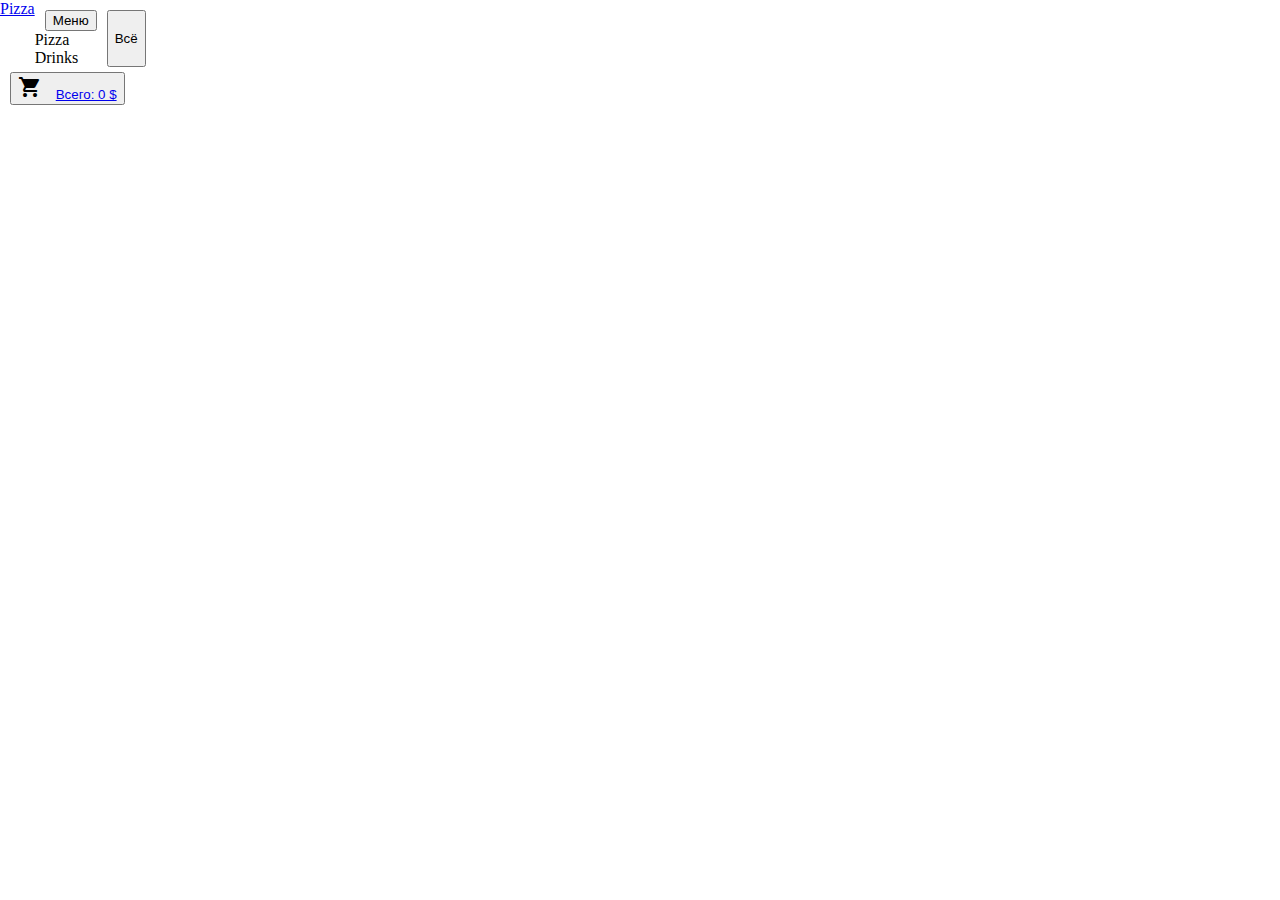
<file: index.html>
<!DOCTYPE html>
<meta charset="utf-8">
<html>
<head>
	<title>Pizza</title>
</head>
<link href="https://fonts.googleapis.com/icon?family=Material+Icons"
	  rel="stylesheet">
<link rel="stylesheet" href="https://stackpath.bootstrapcdn.com/bootstrap/4.1.1/css/bootstrap.min.css" integrity="sha384-WskhaSGFgHYWDcbwN70/dfYBj47jz9qbsMId/iRN3ewGhXQFZCSftd1LZCfmhktB" crossorigin="anonymous">
<link href="css/style.css" rel="stylesheet" type="text/css">
<body>
<nav class="navbar navbar-dark bg-dark">
	<div style="display: flex;">
		<a class="navbar-brand" href="#">Pizza</a>
		<div id="filter-container">
			<div class="dropdown">
				<button class="btn btn-secondary dropdown-toggle" type="button" id="dropdownMenuButton" data-toggle="dropdown" aria-haspopup="true" aria-expanded="false">
					Меню
				</button>
				<div class="dropdown-menu" aria-labelledby="dropdownMenuButton"></div>
			</div>

			<button class="btn btn-secondary" onclick="findFilter('all')">Всё</button>
		</div>
	</div>
	<button class="btn btn-dark" onclick="onCart()" data-toggle="modal" data-target=".bd-example-modal-lg" style="margin-top: 5px; margin-right: 60px">
		<i class="material-icons">shopping_cart</i>
		<a class="navbar-brand" id="sum" href="#">Всего: 0 $</a>
	</button>
</nav>

<!-- Модальное окно - Корзина -->

<div class="modal fade bd-example-modal-lg" tabindex="-1" role="dialog" aria-labelledby="myLargeModalLabel" aria-hidden="true">
	<div class="modal-dialog modal-lg">
		<div class="modal-content">
			<table class="table table-dark"></table>
		</div>
	</div>
</div>

<div id="filter"></div>

<div id="tovar"></div>
</body>
<script src="https://code.jquery.com/jquery-3.3.1.slim.min.js" integrity="sha384-q8i/X+965DzO0rT7abK41JStQIAqVgRVzpbzo5smXKp4YfRvH+8abtTE1Pi6jizo" crossorigin="anonymous"></script>
<script src="https://cdnjs.cloudflare.com/ajax/libs/popper.js/1.14.3/umd/popper.min.js" integrity="sha384-ZMP7rVo3mIykV+2+9J3UJ46jBk0WLaUAdn689aCwoqbBJiSnjAK/l8WvCWPIPm49" crossorigin="anonymous"></script>
<script src="https://stackpath.bootstrapcdn.com/bootstrap/4.1.1/js/bootstrap.min.js" integrity="sha384-smHYKdLADwkXOn1EmN1qk/HfnUcbVRZyYmZ4qpPea6sjB/pTJ0euyQp0Mk8ck+5T" crossorigin="anonymous"></script>
</html>

<script src="js/app.js" type="text/javascript"></script>
<script src="js/script.js" type="text/javascript">
</script>
</file>
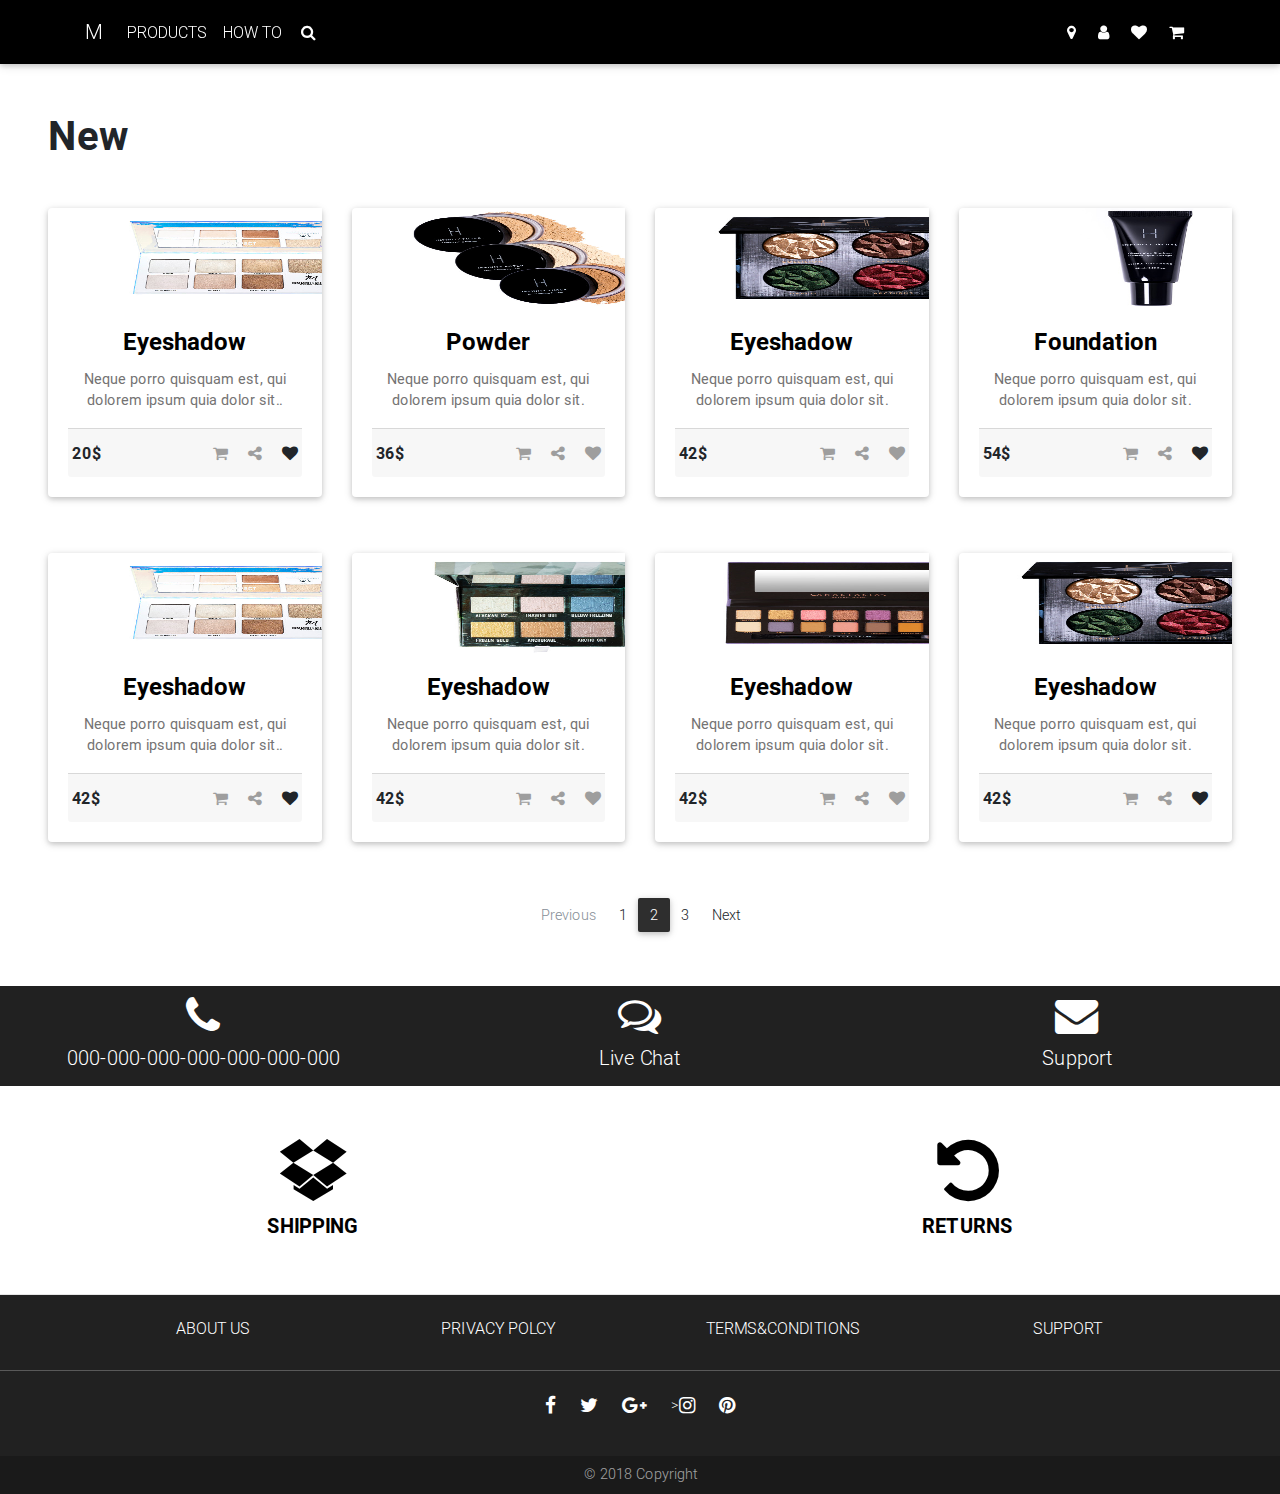
<file: products.html>
<!DOCTYPE html>
<html lang="en">

<head>
  <meta charset="utf-8">
  <meta name="viewport" content="width=device-width, initial-scale=1, shrink-to-fit=no">
  <meta http-equiv="x-ua-compatible" content="ie=edge">
  <title>Moscio</title>
    <link rel="shortcut icon" href="favicon.png" type="image/png">
  <!-- Font Awesome -->
  <link rel="stylesheet" href="https://maxcdn.bootstrapcdn.com/font-awesome/4.7.0/css/font-awesome.min.css">
  <!-- Bootstrap core CSS -->
  <link href="css/bootstrap.min.css" rel="stylesheet">
  <!-- Material Design Bootstrap -->
  <link href="css/mdb.min.css" rel="stylesheet">
  <!-- Your custom styles (optional) -->
  <link href="css/style.css" rel="stylesheet">
  <link href="style.css" rel="stylesheet">
  
</head>

<body>

  <header>
    <nav class="navbar navbar-expand-lg navbar-dark bg-black black sticky-top scrolling-navbar">
      <div class="container">
        <a href="index.html" class="navbar-brand">M</a>

        <button class="navbar-toggler" type="button" data-toggle="collapse" data-target="#navbarCotent" aria-controls="navbarCotent" aria-expanded="false" aria-label="Toggle Navigation">
          <span class="navbar-toggler-icon"></span>
        </button>

        <div class="collapse navbar-collapse" id="navbarCotent">
          <ul class="navbar-nav mr-auto smooth-scroll">
            <li class="nav-item">
              <a href="#products" class="nav-link waves-effect waves-light">PRODUCTS</a>
            </li>
            <li class="nav-item">
              <a href="#beast-features" class="nav-link waves-effect waves-light">HOW TO</a>
            </li>
            <li class="nav-item">
              <a href="search.html" class="nav-link waves-effect waves-light">
                <i class="fa fa-search"></i></a>
            </li>
          
          </ul>

          <ul class="navbar-nav nav-flex-icons">
            <li class="nav-item">
              <a href="#" class="nav-link waves-effect waves-light">
                <i class="fa fa-map-marker"></i>
              </a>
            </li>
            <li class="nav-item">
              <a href="login.html" class="nav-link waves-effect waves-light">
                <i class="fa fa-user"></i>
              </a>
            </li>
            <li class="nav-item">
              <a href="#" class="nav-link waves-effect waves-light">
                <i class="fa fa-heart"></i>
              </a>
            </li>
             <li class="nav-item">
              <a href="#" class="nav-link waves-effect waves-light">
                <i class="fa fa-shopping-cart"></i>
              </a>
            </li>
          </ul>
        </div>
      </div>
    </nav>

    
  </header>
<main>
  <section class="text-center mr-5 ml-5 my-5">

  <!-- Section heading -->
  <h2 class="h1-responsive font-weight-bold text-left my-5">New</h2>
 
  

  <div class="row" id= "store-item">


    <div class="col-lg-3 col-md-6 mb-lg-0 mb-4">
      <!-- Card -->
      <div class="card card-cascade narrower card-ecommerce">
  <!-- modalinoe okno -->
        <div class="view view-cascade overlay">
          <img src="img/11.jpg" class="card-img-top" alt="sample photo">
          <a>
          </a>
        </div>
  
  
        <div class="card-body card-body-cascade text-center">
          
          <h4 class="card-title">
            <strong>
              <a class="black-text" href="">Eyeshadow </a>
            </strong>
          </h4>
         
          <p class="card-text">Neque porro quisquam est, qui dolorem ipsum quia dolor sit..
          </p>
     
          <div class="card-footer px-1">
            <span class="float-left font-weight-bold">
              <strong>20$</strong>
            </span>
            <span class="float-right">
              <a data-toggle="tooltip" data-placement="top" title="Add to Cart">
                <i class="fa fa-shopping-cart grey-text ml-3"></i>
              </a>
              <a data-toggle="tooltip" data-placement="top" title="Share">
                <i class="fa fa-share-alt grey-text ml-3"></i>
              </a>
              <a class="active" data-toggle="tooltip" data-placement="top" title="Added to Wishlist">
                <i id = "store-item-icon" class="fa fa-heart ml-3"></i>
              </a>
            </span>
          </div>
        </div>

      </div>

    </div>
 

    <!-- Grid column -->
    <div class="col-lg-3 col-md-6 mb-lg-2 mb-4">
      <!-- Card -->
      <div class="card card-cascade narrower card-ecommerce">
   
        <div class="view view-cascade overlay">
          <img src="img/17.jpg" class="card-img-top"
            alt="sample photo">
          <a>
            <div class="mask rgba-white-slight"></div>
          </a>
        </div>
     
     
        <div class="card-body card-body-cascade text-center">
         
          <h4 class="card-title">
            <strong>
              <a class="black-text" href="">Powder</a>
            </strong>
          </h4>
          
          <p class="card-text">Neque porro quisquam est, qui dolorem ipsum quia dolor sit.
          </p>
    
          <div class="card-footer px-1">
            <span class="float-left font-weight-bold">
              <strong>36$</strong>
            </span>
            <span class="float-right">
              <a data-toggle="tooltip" data-placement="top" title="Add to Cart">
                <i class="fa fa-shopping-cart grey-text ml-3"></i>
              </a>
              <a data-toggle="tooltip" data-placement="top" title="Share">
                <i class="fa fa-share-alt grey-text ml-3"></i>
              </a>
              <a class="" data-toggle="tooltip" data-placement="top" title="Add to Wishlist">
                <i class="fa fa-heart grey-text ml-3"></i>
              </a>
            </span>
          </div>
        </div>
   
      </div>

    </div>



<!-- HTML-код модального окна -->
<div id="myModalBox" class="modal fade">
  <div class="modal-dialog">
    <div class="modal-content">
      <!-- Заголовок модального окна -->
      <div class="modal-header">
        <button type="button" class="close" data-dismiss="modal" aria-hidden="true">×</button>
        <h4 class="modal-title">Заголовок модального окна</h4>
      </div>
      <!-- Основное содержимое модального окна -->
      <div class="modal-body">
        Содержимое модального окна...
      </div>
      <!-- Футер модального окна -->
      <div class="modal-footer">
        <button type="button" class="btn btn-default" data-dismiss="modal">Закрыть</button>
        <button type="button" class="btn btn-primary">Сохранить изменения</button>
      </div>
    </div>
  </div>
</div>

    <!-- Grid column -->
    <div class="col-lg-3 col-md-6 mb-md-0 mb-4">
      <!-- Card -->
      <div class="card card-cascade narrower card-ecommerce">
     
        <div class="view view-cascade overlay">
          <img src="img/13.jpg" class="card-img-top"
            alt="sample photo">
          <a>
            <div class="mask rgba-white-slight"></div>
          </a>
        </div>
      
        <div class="card-body card-body-cascade text-center">
          
          <h4 class="card-title">
            <strong>
              <a class="black-text" href="">Eyeshadow</a>
            </strong>
          </h4>
         
          <p class="card-text">Neque porro quisquam est, qui dolorem ipsum quia dolor sit.
          </p>
         
          <div class="card-footer px-1">
            <span class="float-left font-weight-bold">
              <strong>42$</strong>
            </span>
            <span class="float-right">
              <a data-toggle="tooltip" data-placement="top" title="Add to Cart">
                <i class="fa fa-shopping-cart grey-text ml-3"></i>
              </a>
              <a data-toggle="tooltip" data-placement="top" title="Share">
                <i class="fa fa-share-alt grey-text ml-3"></i>
              </a>
              <a class="" data-toggle="tooltip" data-placement="top" title="Add to Wishlist">
                <i class="fa fa-heart grey-text ml-3"></i>
              </a>
            </span>
          </div>
        </div>
      
      </div>
 
    </div>
 

    <!-- Grid column -->
    <div class="col-lg-3 col-md-6">
      <!-- Card -->
      <div class="card card-cascade narrower card-ecommerce">
   
        <div class="view view-cascade overlay">
          <img src="img/16.jpg" class="card-img-top"
            alt="sample photo">
          <a>
            <div class="mask rgba-white-slight"></div>
          </a>
        </div>
        
    
        <div class="card-body card-body-cascade text-center">
         
          <h4 class="card-title">
            <strong>
              <a class="black-text" href="">Foundation</a>
            </strong>
          </h4>
          
          <p class="card-text">Neque porro quisquam est, qui dolorem ipsum quia dolor sit.
          </p>
        
          <div class="card-footer px-1">
            <span class="float-left font-weight-bold">
              <strong>54$</strong>
            </span>
            <span class="float-right">
              <a data-toggle="tooltip" data-placement="top" title="Add to Cart">
                <i class="fa fa-shopping-cart grey-text ml-3"></i>
              </a>
              <a data-toggle="tooltip" data-placement="top" title="Share">
                <i class="fa fa-share-alt grey-text ml-3"></i>
              </a>
              <a class="active" data-toggle="tooltip" data-placement="top" title="Added to Wishlist">
                <i class="fa fa-heart ml-3"></i>
              </a>
            </span>
          </div>
        </div>
   
      </div>
  
    </div>


  </div>

<section class="text-center my-5 ">


  <div class="row">

    <!-- Grid column -->
    <div class="col-lg-3 col-md-6 mb-lg-0 mb-4">
      <!-- Card -->
      <div class="card card-cascade narrower card-ecommerce">

        <div class="view view-cascade overlay">
          <img src="img/11.jpg" class="card-img-top"
            alt="sample photo">
          <a>
            <div class="mask rgba-white-slight"></div>
          </a>
        </div>
      
    
        <div class="card-body card-body-cascade text-center">
          
          <h4 class="card-title">
            <strong>
              <a class="black-text" href="">Eyeshadow</a>
            </strong>
          </h4>
         
          <p class="card-text">Neque porro quisquam est, qui dolorem ipsum quia dolor sit..
          </p>
         
          <div class="card-footer px-1">
            <span class="float-left font-weight-bold">
              <strong>42$</strong>
            </span>
            <span class="float-right">
              <a data-toggle="tooltip" data-placement="top" title="Add to Cart">
                <i class="fa fa-shopping-cart grey-text ml-3"></i>
              </a>
              <a data-toggle="tooltip" data-placement="top" title="Share">
                <i class="fa fa-share-alt grey-text ml-3"></i>
              </a>
              <a class="active" data-toggle="tooltip" data-placement="top" title="Added to Wishlist">
                <i class="fa fa-heart ml-3"></i>
              </a>
            </span>
          </div>
        </div>

      </div>
 
    </div>


    <!-- Grid column -->
    <div class="col-lg-3 col-md-6 mb-lg-2 mb-4">
      <!-- Card -->
      <div class="card card-cascade narrower card-ecommerce">
        <!-- Card image -->
        <div class="view view-cascade overlay">
          <img src="img/12.jpg" class="card-img-top"
            alt="sample photo">
          <a>
            <div class="mask rgba-white-slight"></div>
          </a>
        </div>
    
      
        <div class="card-body card-body-cascade text-center">
         
          <h4 class="card-title">
            <strong>
              <a class="black-text" href="">Eyeshadow </a>
            </strong>
          </h4>
          
          <p class="card-text">Neque porro quisquam est, qui dolorem ipsum quia dolor sit.
          </p>
              <div class="card-footer px-1">
            <span class="float-left font-weight-bold">
              <strong>42$</strong>
            </span>
            <span class="float-right">
              <a data-toggle="tooltip" data-placement="top" title="Add to Cart">
                <i class="fa fa-shopping-cart grey-text ml-3"></i>
              </a>
              <a data-toggle="tooltip" data-placement="top" title="Share">
                <i class="fa fa-share-alt grey-text ml-3"></i>
              </a>
              <a class="" data-toggle="tooltip" data-placement="top" title="Add to Wishlist">
                <i class="fa fa-heart grey-text ml-3"></i>
              </a>
            </span>
          </div>
        </div>
      
      </div>
   
    </div>
  

    <!-- Grid column -->
    <div class="col-lg-3 col-md-6 mb-md-0 mb-4">
      <!-- Card -->
      <div class="card card-cascade narrower card-ecommerce">
        <!-- Card image -->
        <div class="view view-cascade overlay">
          <img src="img/18.jpg" class="card-img-top"
            alt="sample photo">
          <a>
            <div class="mask rgba-white-slight"></div>
          </a>
        </div>
      
        <div class="card-body card-body-cascade text-center">
          
          <h4 class="card-title">
            <strong>
              <a class="black-text" href="">Eyeshadow </a>
            </strong>
          </h4>
         
          <p class="card-text">Neque porro quisquam est, qui dolorem ipsum quia dolor sit.
          </p>
          
          <div class="card-footer px-1">
            <span class="float-left font-weight-bold">
              <strong>42$</strong>
            </span>
            <span class="float-right">
              <a data-toggle="tooltip" data-placement="top" title="Add to Cart">
                <i class="fa fa-shopping-cart grey-text ml-3"></i>
              </a>
              <a data-toggle="tooltip" data-placement="top" title="Share">
                <i class="fa fa-share-alt grey-text ml-3"></i>
              </a>
              <a class="" data-toggle="tooltip" data-placement="top" title="Add to Wishlist">
                <i class="fa fa-heart grey-text ml-3"></i>
              </a>
            </span>
          </div>
        </div>

      </div>

    </div>

    <!-- Grid column -->
    <div class="col-lg-3 col-md-6">
      <!-- Card -->
      <div class="card card-cascade narrower card-ecommerce">
  
        <div class="view view-cascade overlay">
          <img src="img/13.jpg" class="card-img-top"
            alt="sample photo">
          <a>
            <div class="mask rgba-white-slight"></div>
          </a>
        </div>
 
       
        <div class="card-body card-body-cascade text-center">
         
          <h4 class="card-title">
            <strong>
              <a class="black-text" href="">Eyeshadow </a>
            </strong>
          </h4>
          
          <p class="card-text">Neque porro quisquam est, qui dolorem ipsum quia dolor sit.
          </p>
         
          <div class="card-footer px-1">
            <span class="float-left font-weight-bold">
              <strong>42$</strong>
            </span>
            <span class="float-right">
              <a data-toggle="tooltip" data-placement="top" title="Add to Cart">
                <i class="fa fa-shopping-cart grey-text ml-3"></i>
              </a>
              <a data-toggle="tooltip" data-placement="top" title="Share">
                <i class="fa fa-share-alt grey-text ml-3"></i>
              </a>
              <a class="active" data-toggle="tooltip" data-placement="top" title="Added to Wishlist">
                <i class="fa fa-heart ml-3"></i>
              </a>
            </span>
          </div>
        </div>
   
      </div>

    </div>


  </div>



  </div>
<nav aria-label="Page navigation   ">
  <ul class="pagination pg-dark justify-content-center my-5">
    <li class="page-item disabled">
      <a class="page-link" tabindex="-1">Previous</a>
    </li>
    <li class="page-item"><a class="page-link">1</a></li>
    <li class="page-item active">
      <a class="page-link">2 <span class="sr-only">(current)</span></a>
    </li>
    <li class="page-item"><a class="page-link">3</a></li>
    <li class="page-item">
      <a class="page-link">Next</a>
    </li>
  </ul>
</nav>
</section>
</main>  


<footer class="page-footer font-small bg-dark black">

 <section class="text-center my-0 justify-content-around bg-dark mb-md-0 mb-5 " >

  <div class="row mb-0 outline-white ">


    <div class="col-md-4 mt-2 mb-2">

      <i class="fa fa-phone fa-3x white-text"></i>
      <h5 class="font-weight-light my-2 white-text">000-000-000-000-000-000-000</h5>
    

    </div>
  


    <div class="col-md-4 mt-2 mb-2">

      <i class="fa fa-comments-o fa-3x white-text"></i>
      <h5 class="font-weight-light my-2 white-text">Live Chat</h5>
     

    </div>


   
    <div class="col-md-4 mt-2 mb-2">

      <i class="fa fa-envelope fa-3x white-text"></i>
      <h5 class="font-weight-light my-2 white-text">Support</h5>
      
    </div>
   
 
  </div>


</section>


 <section class="text-center my-6 justify-content-around bg-white mb-md-0 mb-2 " >

  <div class="row mb-0 ">


    <div class="col-md-6 mt-5 mb-5">

      <i class="fa fa-dropbox fa-5x black-text"></i>
      <h5 class="font-weight-bold my-2 black-text">SHIPPING</h5>
    

    </div>




    <div class="col-md-6 mt-5 mb-5">

      <i class="fa fa-undo fa-5x black-text"></i>
      <h5 class="font-weight-bold my-2 black-text">RETURNS</h5>
     

    </div>



  </div>
  
<hr class="rgba-white-light" style="margin: 0; ">
</hr>
</section>


    <div class="container">


      <div class="row text-center d-flex justify-content-center pt-4 mb-3">

      
        <div class="col-md-3 mb-2">
          <h6 class="text-uppercase font-weight-light">
            <a href="about.html">ABOUT US</a>
          </h6>
        </div>

        <div class="col-md-3 mb-2">
          <h6 class="text-uppercase font-weight-light">
            <a href="#!">PRIVACY POLCY</a>
          </h6>
        </div>
    

       
        <div class="col-md-3 mb-2">
          <h6 class="text-uppercase font-weight-light">
            <a href="#!">TERMS&CONDITIONS</a>
          </h6>
        </div>
      

       
        <div class="col-md-3 mb-2">
          <h6 class="text-uppercase font-weight-light">
            <a href="contact us.html">SUPPORT</a>
          </h6>
        </div>
      
      </div>

      


      </div>
    
     
<hr class="rgba-white-light" style="margin: 0;"> </hr>

      <div class="row pb-3">

     
        <div class="col-md-12">

          <div class="mb-5 flex-center">

        
            <a class="fb-ic">
              <i class="fa fa-facebook fa-lg white-text mr-4"> </i>
            </a>
          
            <a class="tw-ic">
              <i class="fa fa-twitter fa-lg white-text mr-4"> </i>
            </a>
          
            <a class="gplus-ic">
              <i class="fa fa-google-plus fa-lg white-text mr-4"> </i>
            </a>
         
            >
            <a class="ins-ic">
              <i class="fa fa-instagram fa-lg white-text mr-4"> </i>
            </a>
        
            <a class="pin-ic">
              <i class="fa fa-pinterest fa-lg white-text"> </i>
            </a>

          </div>

        </div>
      

      </div>


    </div>



    <div class="footer-copyright text-center py-2">© 2018 Copyright
    </div>


  </footer>
  <!-- Footer -->
  <!-- Footer -->
  <!-- SCRIPTS -->
  <!-- JQuery -->
  <script type="text/javascript" src="js/jquery-3.3.1.min.js"></script>
  <!-- Bootstrap tooltips -->
  <script type="text/javascript" src="js/popper.min.js"></script>
  <!-- Bootstrap core JavaScript -->
  <script type="text/javascript" src="js/bootstrap.min.js"></script>
  <!-- MDB core JavaScript -->
  <script type="text/javascript" src="js/mdb.min.js"></script>

   <script type="text/javascript" src="js/app.js"></script>
</body>

</html>
</file>
<file: css/style.css>
body{
	margin: 0px;
}
#tovar{
	display: flex;
	justify-content:space-around;
	flex-wrap: wrap;
	align-content: space-around;
}
#filter{
	display: flex;
}
#filter-container{
	display: flex;
}
.btn{
	margin-top: 10px;
	margin-left: 10px;
}
#menu{
	height: 50px;
	margin: 0px;
	background: lightgreen;
	width: 100%;
}
#sum{
	margin-left: 10px;
}
.dropdown-item{
	cursor: pointer;
}
.tovContainer{
	margin-top: 30px;
	margin-left: 50px;
	margin-right: 50px;
	width: 200px;
	height: 300px;
}
#img{
	width: 100%;
	height: 200px;
	background: url(http://www.calorizator.ru/sites/default/files/imagecache/product_512/product/bread-46.jpg) no-repeat;
	background-size: 100%;
}
#title{
	margin-left: 4px;
	font-size: 20px;
	font-weight:bold;
}
#titleDiv{
	background-color: #C0C0C0;
	display: flex;
	justify-content: space-between;
}
#dopDiv{
	padding: 5px;
	font-size: 18px;
	font-weight:bold;
	background-color: #A9A9A9;
	display: flex;
	justify-content: space-between;
}
img{
	width: 60%;
	margin-left:20%;
	height: 100px;
	background: no-repeat;
	background-size: auto;
}
.card-footer{
	display: flex;
	justify-content: space-between;
}
.modal-content{
	width: 80%;
	display: flex;
	justify-content:space-around;
	flex-wrap: wrap;
	align-content: space-around;
	padding-bottom: 0px;
}
</file>
<file: style.css>
body{
	margin: 0px;
}
#tovar{
	display: flex;
	justify-content:space-around;
	flex-wrap: wrap;
	align-content: space-around;
}
#filter{
	display: flex;
}
#filter-container{
	display: flex;
}
.btn{
	margin-top: 10px;
	margin-left: 10px;
}
#menu{
	height: 50px;
	margin: 0px;
	background: lightgreen;
	width: 100%;
}
#sum{
	margin-left: 10px;
}
.dropdown-item{
	cursor: pointer;
}
.tovContainer{
	margin-top: 30px;
	margin-left: 50px;
	margin-right: 50px;
	width: 200px;
	height: 300px;
}
#img{
	width: 100%;
	height: 200px;
	background: url(http://www.calorizator.ru/sites/default/files/imagecache/product_512/product/bread-46.jpg) no-repeat;
	background-size: 100%;
}
#title{
	margin-left: 4px;
	font-size: 20px;
	font-weight:bold;
}
#titleDiv{
	background-color: #C0C0C0;
	display: flex;
	justify-content: space-between;
}
#dopDiv{
	padding: 5px;
	font-size: 18px;
	font-weight:bold;
	background-color: #A9A9A9;
	display: flex;
	justify-content: space-between;
}
img{
	width: 60%;
	margin-left:20%;
	height: 100px;
	background: no-repeat;
	background-size: auto;
}
.card-footer{
	display: flex;
	justify-content: space-between;
}
.modal-content {
	width: 80%;
	display: flex;
	justify-content: space-around;
	flex-wrap: wrap;
	align-content: space-around;
	padding-bottom: 10px;
}
</file>
